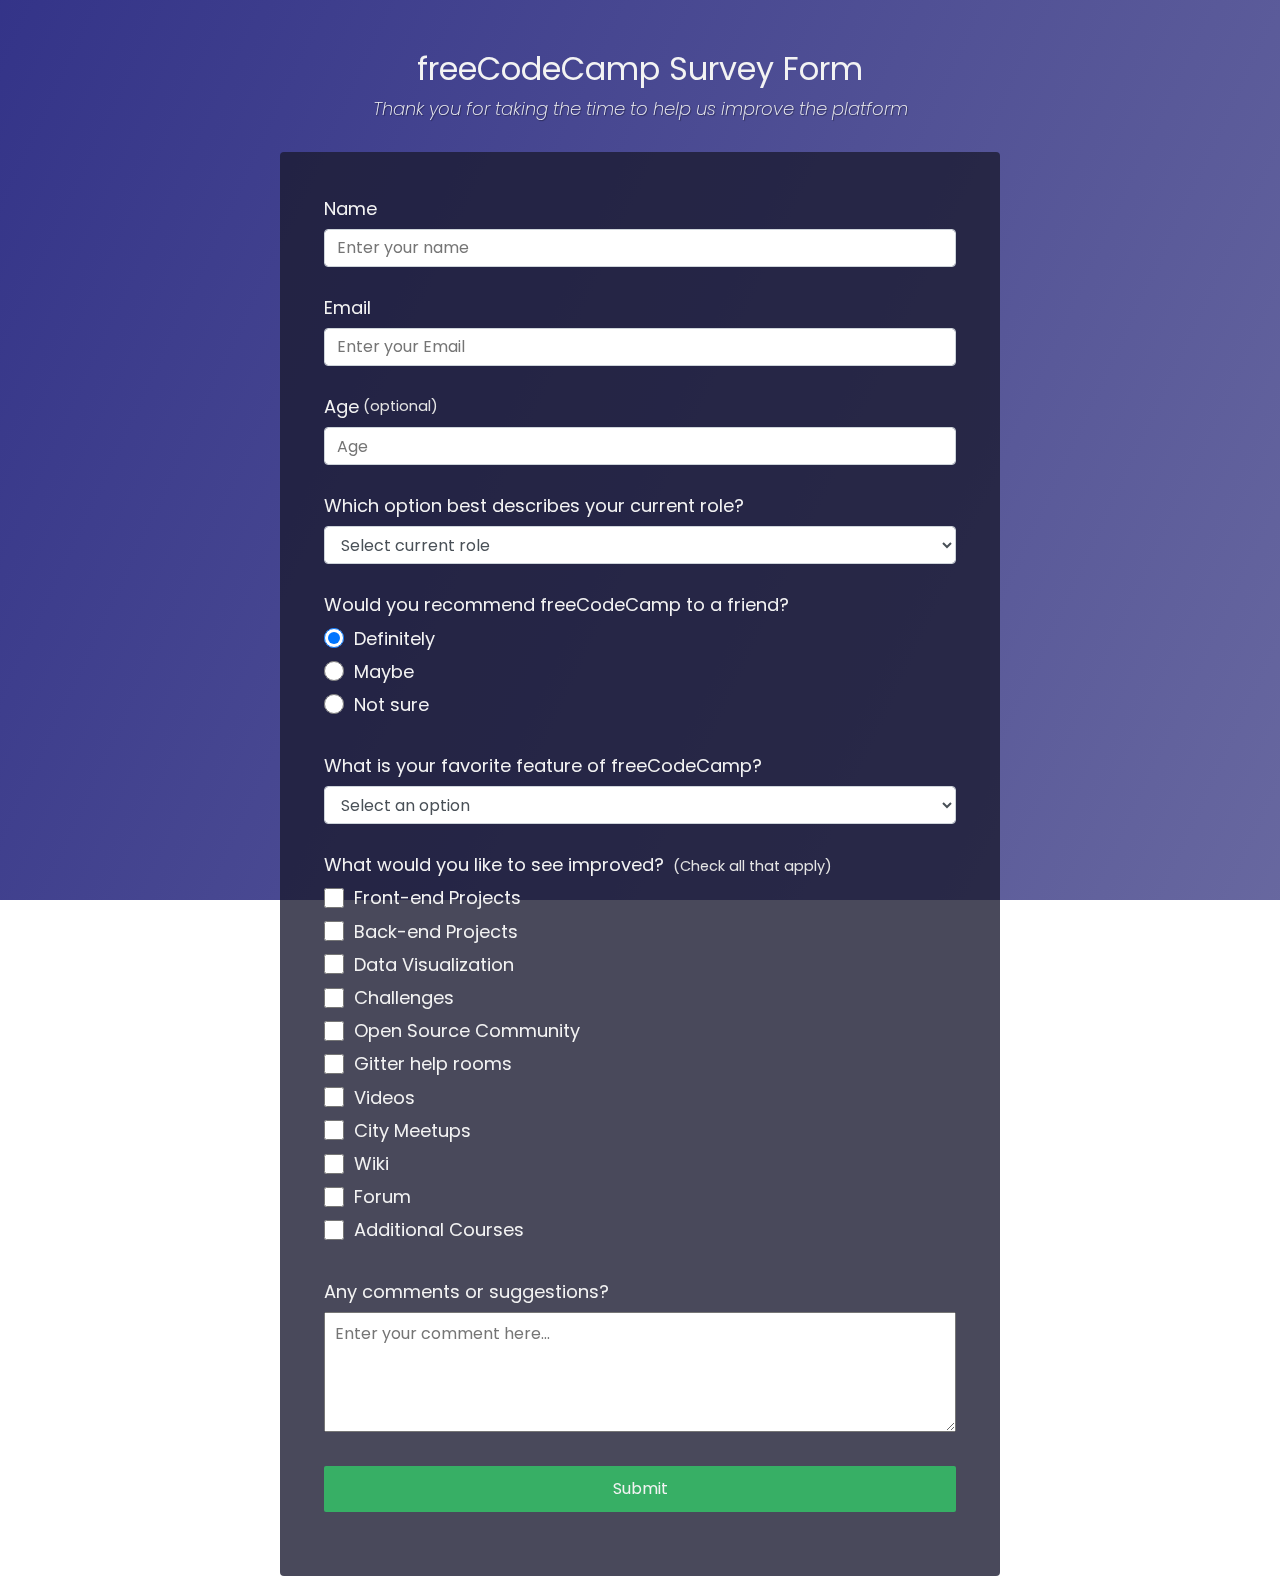
<file: surveyForm/index.html>
<!DOCTYPE html>
<html lang="en">
<head>
    <meta charset="UTF-8">
    <meta name="viewport" content="width=device-width, initial-scale=1.0">
    <link rel="stylesheet" href="style.css">
   
    <title>Survey Form</title>
</head>
<body translate="no">
    <div class="container">
    <header class="header">
      <h1 id="title" class="text-center">freeCodeCamp Survey Form</h1>
      <p id="description" class="description text-center">
        Thank you for taking the time to help us improve the platform
      </p>
    </header>
    <form id="survey-form">
      <div class="form-group">
        <label id="name-label" for="name">Name</label>
        <input
          type="text"
          name="name"
          id="name"
          class="form-control"
          placeholder="Enter your name"
          required
        />
      </div>
      <div class="form-group">
        <label id="email-label" for="email">Email</label>
        <input
          type="email"
          name="email"
          id="email"
          class="form-control"
          placeholder="Enter your Email"
          required
        />
      </div>
      <div class="form-group">
        <label id="number-label" for="number"
          >Age<span class="clue">(optional)</span></label
        >
        <input
          type="number"
          name="age"
          id="number"
          min="10"
          max="99"
          class="form-control"
          placeholder="Age"
        />
      </div>
      <div class="form-group">
        <p>Which option best describes your current role?</p>
        <select id="dropdown" name="role" class="form-control" required>
          <option disabled selected value>Select current role</option>
          <option value="student">Student</option>
          <option value="job">Full Time Job</option>
          <option value="learner">Full Time Learner</option>
          <option value="preferNo">Prefer not to say</option>
          <option value="other">Other</option>
        </select>
      </div>
  
      <div class="form-group">
        <p>Would you recommend freeCodeCamp to a friend?</p>
        <label>
          <input
            name="user-recommend"
            value="definitely"
            type="radio"
            class="input-radio"
            checked
          />Definitely</label
        >
        <label>
          <input
            name="user-recommend"
            value="maybe"
            type="radio"
            class="input-radio"
          />Maybe</label
        >
  
        <label
          ><input
            name="user-recommend"
            value="not-sure"
            type="radio"
            class="input-radio"
          />Not sure</label
        >
      </div>
  
      <div class="form-group">
        <p>
          What is your favorite feature of freeCodeCamp?
        </p>
        <select id="most-like" name="mostLike" class="form-control" required>
          <option disabled selected value>Select an option</option>
          <option value="challenges">Challenges</option>
          <option value="projects">Projects</option>
          <option value="community">Community</option>
          <option value="openSource">Open Source</option>
        </select>
      </div>
  
      <div class="form-group">
        <p>
          What would you like to see improved?
          <span class="clue">(Check all that apply)</span>
        </p>
  
        <label
          ><input
            name="prefer"
            value="front-end-projects"
            type="checkbox"
            class="input-checkbox"
          />Front-end Projects</label
        >
        <label>
          <input
            name="prefer"
            value="back-end-projects"
            type="checkbox"
            class="input-checkbox"
          />Back-end Projects</label
        >
        <label
          ><input
            name="prefer"
            value="data-visualization"
            type="checkbox"
            class="input-checkbox"
          />Data Visualization</label
        >
        <label
          ><input
            name="prefer"
            value="challenges"
            type="checkbox"
            class="input-checkbox"
          />Challenges</label
        >
        <label
          ><input
            name="prefer"
            value="open-source-community"
            type="checkbox"
            class="input-checkbox"
          />Open Source Community</label
        >
        <label
          ><input
            name="prefer"
            value="gitter-help-rooms"
            type="checkbox"
            class="input-checkbox"
          />Gitter help rooms</label
        >
        <label
          ><input
            name="prefer"
            value="videos"
            type="checkbox"
            class="input-checkbox"
          />Videos</label
        >
        <label
          ><input
            name="prefer"
            value="city-meetups"
            type="checkbox"
            class="input-checkbox"
          />City Meetups</label
        >
        <label
          ><input
            name="prefer"
            value="wiki"
            type="checkbox"
            class="input-checkbox"
          />Wiki</label
        >
        <label
          ><input
            name="prefer"
            value="forum"
            type="checkbox"
            class="input-checkbox"
          />Forum</label
        >
        <label
          ><input
            name="prefer"
            value="additional-courses"
            type="checkbox"
            class="input-checkbox"
          />Additional Courses</label
        >
      </div>
  
      <div class="form-group">
        <p>Any comments or suggestions?</p>
        <textarea
          id="comments"
          class="input-textarea"
          name="comment"
          placeholder="Enter your comment here..."
        ></textarea>
      </div>
  
      <div class="form-group">
        <button type="submit" id="submit" class="submit-button">
          Submit
        </button>
      </div>
    </form>
  </div>
    <script src='https://cdn.freecodecamp.org/testable-projects-fcc/v1/bundle.js'></script>
        <script id="rendered-js" >
  // coded by @lasjorg
  // eslint-disable-next-line no-unused-vars
  const projectName = 'survey-form';
  //# sourceURL=pen.js
      </script>
  
    
  </body>
  
</html>
</file>
<file: surveyForm/style.css>
@import url('https://fonts.googleapis.com/css?family=Poppins:200i,400&display=swap');

:root {
  --color-white: #f3f3f3;
  --color-darkblue: #1b1b32;
  --color-darkblue-alpha: rgba(27, 27, 50, 0.8);
  --color-green: #37af65;
}

*,
*::before,
*::after {
  box-sizing: border-box;
}

body {
  font-family: 'Poppins', sans-serif;
  font-size: 1rem;
  font-weight: 400;
  line-height: 1.4;
  color: var(--color-white);
  margin: 0;
}

/* mobile friendly alternative to using background-attachment: fixed */
body::before {
  content: '';
  position: fixed;
  top: 0;
  left: 0;
  height: 100%;
  width: 100%;
  z-index: -1;
  background: var(--color-darkblue);
  background-image: linear-gradient(
      115deg,
      rgba(58, 58, 158, 0.8),
      rgba(136, 136, 206, 0.7)
    ),
    url(https://cdn.freecodecamp.org/testable-projects-fcc/images/survey-form-background.jpeg);
  background-size: cover;
  background-repeat: no-repeat;
  background-position: center;
}

h1 {
  font-weight: 400;
  line-height: 1.2;
}

p {
  font-size: 1.125rem;
}

h1,
p {
  margin-top: 0;
  margin-bottom: 0.5rem;
}

label {
  display: flex;
  align-items: center;
  font-size: 1.125rem;
  margin-bottom: 0.5rem;
}

input,
button,
select,
textarea {
  margin: 0;
  font-family: inherit;
  font-size: inherit;
  line-height: inherit;
}

button {
  border: none;
}

.container {
  width: 100%;
  margin: 3.125rem auto 0 auto;
}

@media (min-width: 576px) {
  .container {
    max-width: 540px;
  }
}

@media (min-width: 768px) {
  .container {
    max-width: 720px;
  }
}

.header {
  padding: 0 0.625rem;
  margin-bottom: 1.875rem;
}

.description {
  font-style: italic;
  font-weight: 200;
  text-shadow: 1px 1px 1px rgba(0, 0, 0, 0.4);
}

.clue {
  margin-left: 0.25rem;
  font-size: 0.9rem;
  color: #e4e4e4;
}

.text-center {
  text-align: center;
}

/* form */

form {
  background: var(--color-darkblue-alpha);
  padding: 2.5rem 0.625rem;
  border-radius: 0.25rem;
}

@media (min-width: 480px) {
  form {
    padding: 2.5rem;
  }
}

.form-group {
  margin: 0 auto 1.25rem auto;
  padding: 0.25rem;
}

.form-control {
  display: block;
  width: 100%;
  height: 2.375rem;
  padding: 0.375rem 0.75rem;
  color: #495057;
  background-color: #fff;
  background-clip: padding-box;
  border: 1px solid #ced4da;
  border-radius: 0.25rem;
  transition: border-color 0.15s ease-in-out, box-shadow 0.15s ease-in-out;
}

.form-control:focus {
  border-color: #80bdff;
  outline: 0;
  box-shadow: 0 0 0 0.2rem rgba(0, 123, 255, 0.25);
}

.input-radio,
.input-checkbox {
  display: inline-block;
  margin-right: 0.625rem;
  min-height: 1.25rem;
  min-width: 1.25rem;
}

.input-textarea {
  min-height: 120px;
  width: 100%;
  padding: 0.625rem;
  resize: vertical;
}

.submit-button {
  display: block;
  width: 100%;
  padding: 0.75rem;
  background: var(--color-green);
  color: inherit;
  border-radius: 2px;
  cursor: pointer;
}
</file>
